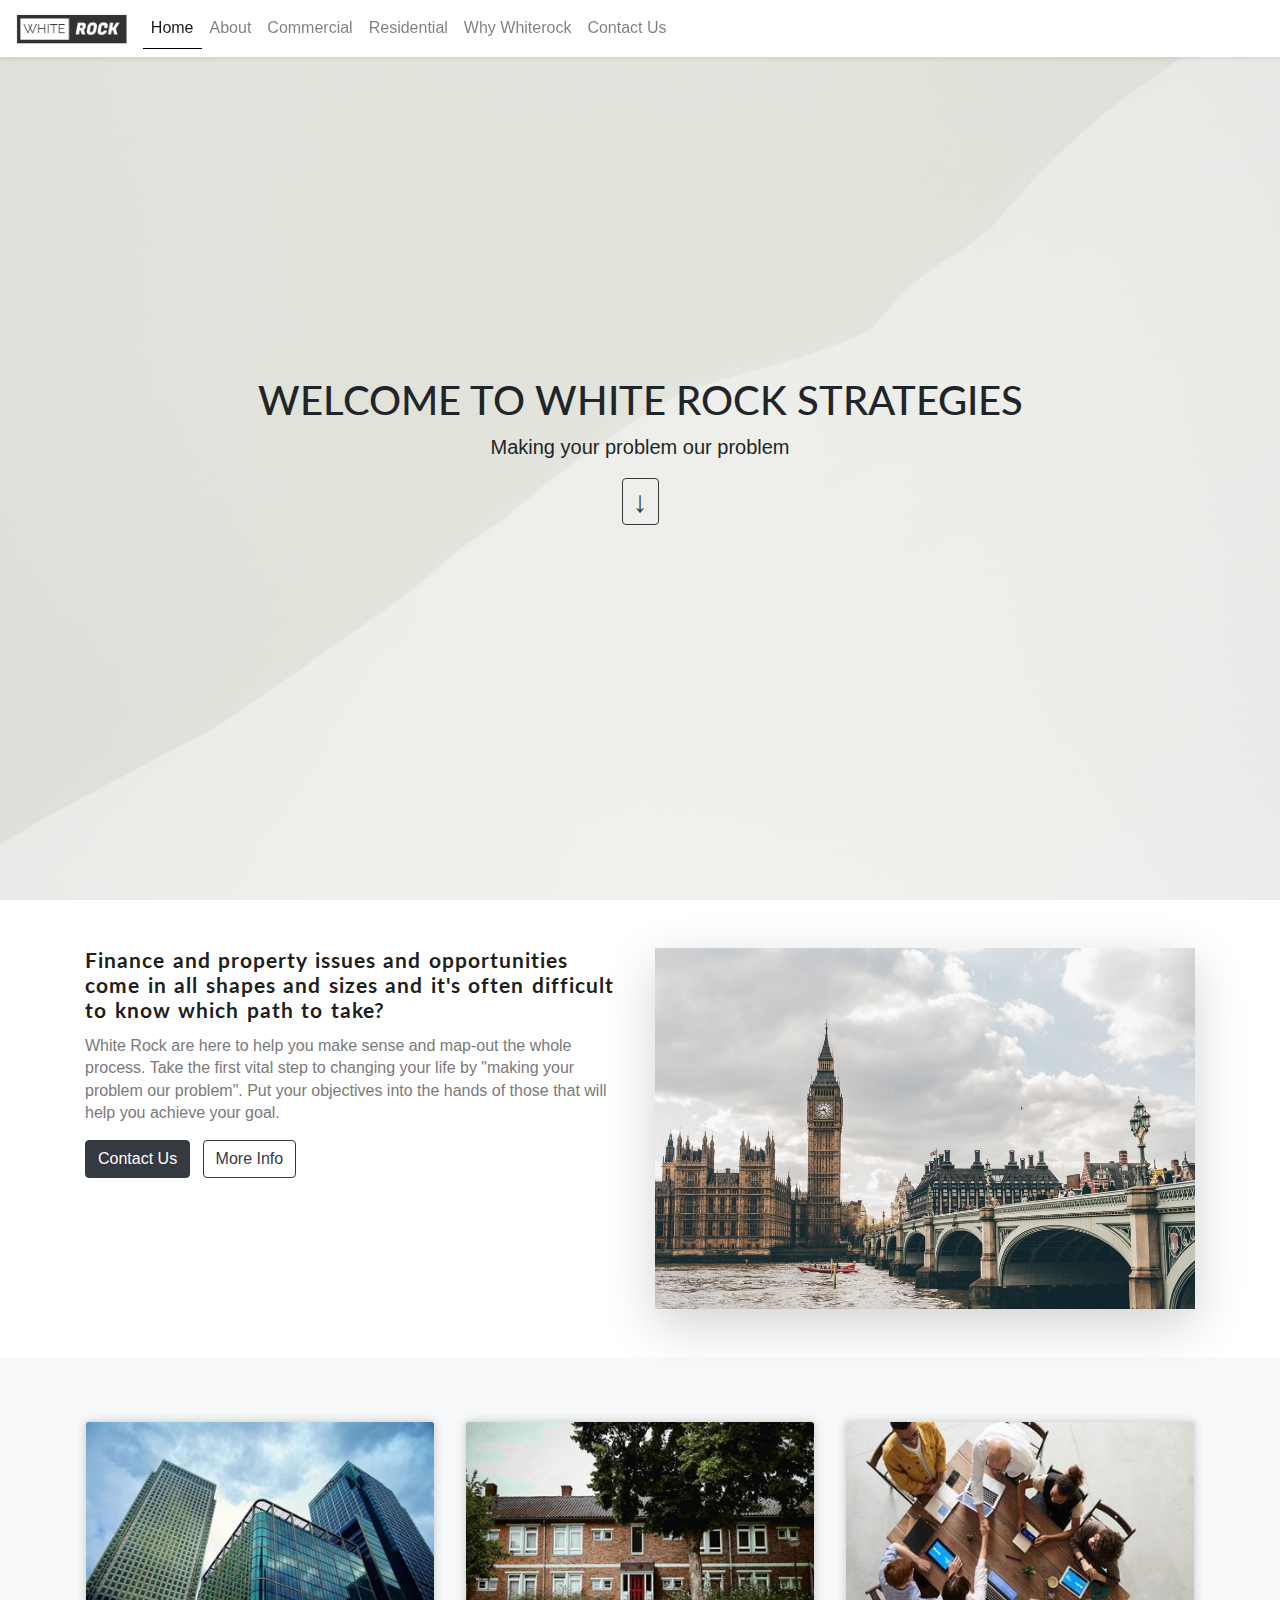
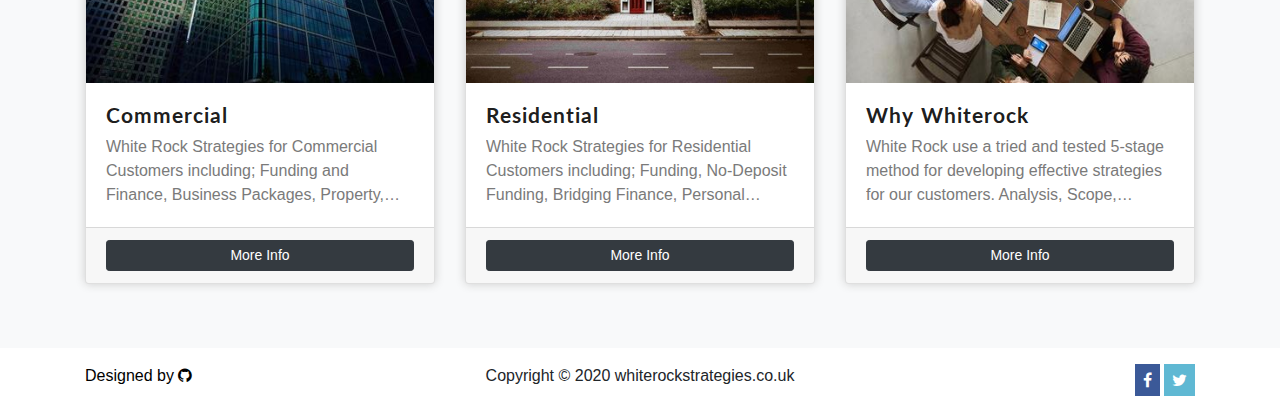
<file: index.html>
<!DOCTYPE html>
<html lang="en">

<head>
    <title>Home - Whiterock Strategies</title>
    <!-- jquery -->
    <script src="https://code.jquery.com/jquery-3.2.1.min.js"></script>
    <!-- THIS PAGE JS -->
    <script type="text/javascript" src="js/index.js"></script>
    <!-- THIS PAGE CSS -->
    <link rel="stylesheet" href="css/index.css" />
    <!-- navbar css -->
    <link rel="stylesheet" href="css/navbar.css" />
    <!-- footer css -->
    <link rel="stylesheet" href="css/footer.css" />
</head>

<body id="home_page">
    <div class="loader"></div>
    <!-- NavBar -->
    <div id="nav-bar"></div>
    <!-- Nav End -->

    <!-- Page Content -->
    <header class="customHeader">
        <div class="container h-100">
            <div class="row h-100 align-items-center">
                <div class="col-12 text-center">
                    <h1 class="header_font">
                        welcome to white rock strategies
                    </h1>
                    <p class="lead">Making your problem our problem</p>
                    <button id="scroll-down-btn" class="btn btn-outline-dark">
              &darr;
            </button>
                </div>
            </div>
        </div>
    </header>
    <!-- section 1 -->
    <section id="section1" class="py-5">
        <div class="container">
            <div class="row">
                <div class="col">
                    <h6 class="heding-font pb-1">
                        Finance and property issues and opportunities come in all shapes and sizes and it&apos;s often difficult to know which path to take?
                    </h6>
                    <p class="custom-p">
                        White Rock are here to help you make sense and map-out the whole process. Take the first vital step to changing your life by "making your problem our problem". Put your objectives into the hands of those that will help you achieve your goal.
                    </p>
                    <a href="/contact" class="btn btn-dark" role="button">Contact Us</a>
                    <a href="/about" class="btn btn-outline-dark ml-md-2" role="button">More Info</a>
                </div>
                <div class="col d-none d-md-block">
                    <img class="img-fluid shadow-lg" src="img/london_image.jpeg" alt="white roch strategies home page london image" />
                </div>
            </div>
        </div>
    </section>

    <!-- section 2 Cards -->
    <section class="py-5 bg-light">
        <div class="container">
            <div class="row d-flex justify-content-center">
                <div class="col-12 col-sm-8 col-md-4 col-xl-4 py-3">
                    <div class="card">
                        <img class="card-img-top" src="img/commercial.jpg" alt="white rock strategies Commercial propery">
                        <div class="card-body">
                            <h5 class="heding-font">Commercial</h5>
                            <p class="card-text">
                                White Rock Strategies for Commercial Customers including; Funding and Finance, Business Packages, Property, Design and Build.
                            </p>
                        </div>
                        <div class="card-footer text-muted">
                            <a href="/commercial" target="_blank" class="btn btn-sm btn-block btn-dark stretched-link">More Info</a>
                        </div>
                    </div>
                </div>
                <div class="col-12 col-sm-8 col-md-4 col-xl-4 py-3">
                    <div class="card">
                        <img class="card-img-top" src="img/residential.jpg" alt="white rock strategies Commercial propery">
                        <div class="card-body">
                            <h5 class="heding-font">Residential</h5>
                            <p class="card-text">
                                White Rock Strategies for Residential Customers including; Funding, No-Deposit Funding, Bridging Finance, Personal Loans.
                            </p>
                        </div>
                        <div class="card-footer text-muted">
                            <a href="/residential" target="_blank" class="btn btn-sm btn-block btn-dark stretched-link">More Info</a>
                        </div>
                    </div>
                </div>
                <div class="col-12 col-sm-8 col-md-4 col-xl-4 py-3">
                    <div class="card">
                        <img class="card-img-top" src="img/about_us.jpg" alt="white rock strategies Commercial propery">
                        <div class="card-body">
                            <h5 class="heding-font">Why Whiterock</h5>
                            <p class="card-text">
                                White Rock use a tried and tested 5-stage method for developing effective strategies for our customers. Analysis, Scope, Design, Deliver, Support
                            </p>
                        </div>
                        <div class="card-footer text-muted">
                            <a href="/why_whiterock" target="_blank" class="btn btn-sm btn-block btn-dark stretched-link">More Info</a>
                        </div>
                    </div>
                </div>
            </div>
        </div>
    </section>

    <!-- Footer start -->
    <div id="custom-footer"></div>
    <!-- Footer end -->
</body>

</html>
</file>
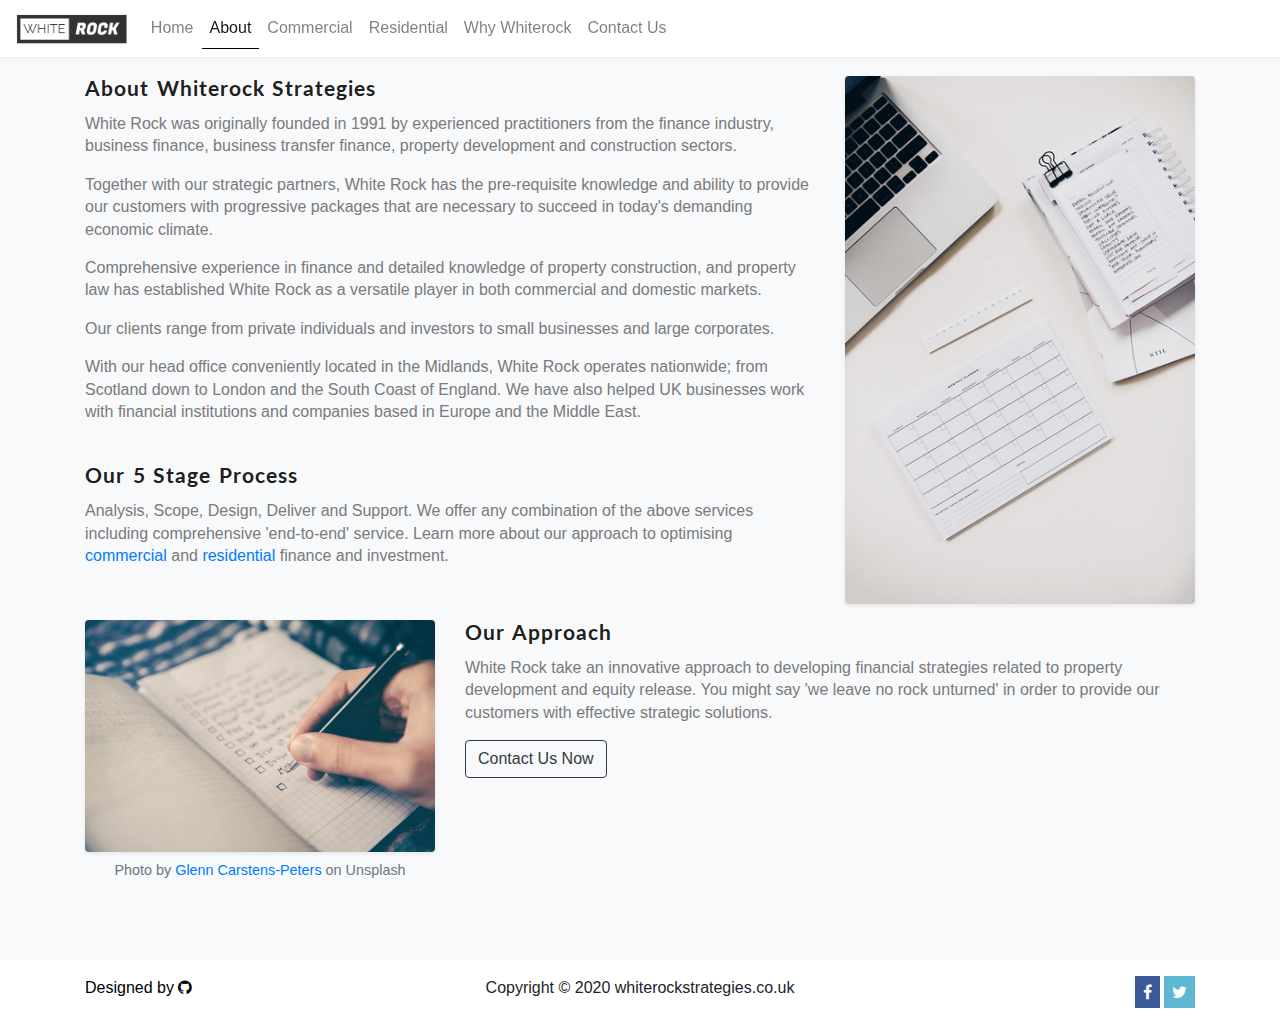
<file: about.html>
<!DOCTYPE html>
<html lang="en">

<head>
    <title>About - Whiterock Strategies</title>
    <!-- jquery -->
    <script src="https://code.jquery.com/jquery-3.2.1.min.js"></script>
    <!-- THIS PAGE JS -->
    <script type="text/javascript" src="js/index.js"></script>
    <!-- THIS PAGE CSS -->
    <link rel="stylesheet" href="css/index.css" />
    <!-- navbar css -->
    <link rel="stylesheet" href="css/navbar.css" />
    <!-- footer css -->
    <link rel="stylesheet" href="css/footer.css" />
</head>

<body id="about_page">
    <!-- NavBar -->
    <div id="nav-bar"></div>
    <!-- Nav End -->

    <!-- Page Content -->

    <section class="main_page bg-light pb-5 pt-3">
        <div class="container">
            <div class="row">
                <div class="col col-lg-8">
                    <h6 class="heding-font pb-1">
                        About Whiterock Strategies
                    </h6>
                    <p class="custom-p">White Rock was originally founded in 1991 by experienced practitioners from the finance industry, business finance, business transfer finance, property development and construction sectors.</p>
                    <p class="custom-p">Together with our strategic partners, White Rock has the pre-requisite knowledge and ability to provide our customers with progressive packages that are necessary to succeed in today&apos;s demanding economic climate.</p>
                    <p class="custom-p">Comprehensive experience in finance and detailed knowledge of property construction, and property law has established White Rock as a versatile player in both commercial and domestic markets.</p>
                    <p class="custom-p">Our clients range from private individuals and investors to small businesses and large corporates.</p>
                    <p class="custom-p">With our head office conveniently located in the Midlands, White Rock operates nationwide; from Scotland down to London and the South Coast of England. We have also helped UK businesses work with financial institutions and companies
                        based in Europe and the Middle East.</p><br>
                    <h6 class="heding-font pb-1">
                        Our 5 Stage Process
                    </h6>
                    <p class="custom-p">Analysis, Scope, Design, Deliver and Support. We offer any combination of the above services including comprehensive 'end-to-end' service. Learn more about our approach to optimising <a href="/commercial" target="_blank" class="a_link">commercial</a>                        and
                        <a href="/residential" target="_blank" class="a_link">residential</a> finance and investment.
                    </p>

                </div>
                <div class="col col-lg-4 d-none d-lg-block">
                    <img class="img-fluid rounded shadow-sm" src="img/whiterock_about_us.png" alt="about whiterock strategies financial planning image" />
                </div>
            </div>
            <div class="row mt-3">
                <div class="col col-lg-4 d-none d-lg-block">
                    <figure class="figure">
                        <img class="figure-img img-fluid rounded shadow-sm" src="img/whiterock_about_img.jpg" alt="about whiterock strategies notebook image" />
                        <figcaption class="figure-caption text-center">Photo by <a href="https://unsplash.com/@glenncarstenspeters?utm_medium=referral&utm_campaign=photographer-credit&utm_content=creditBadge" class="a_link" target="_blank">Glenn Carstens-Peters</a> on Unsplash</figcaption>
                    </figure>
                </div>
                <div class="col col-lg-8">
                    <h6 class="heding-font pb-1">
                        Our Approach
                    </h6>
                    <p class="custom-p">White Rock take an innovative approach to developing financial strategies related to property development and equity release. You might say &apos;we leave no rock unturned&apos; in order to provide our customers with effective strategic
                        solutions.
                    </p>
                    <a href="/contact" class="btn btn-outline-dark">
                            Contact Us Now
                    </a>
                </div>
            </div>
        </div>
    </section>



    <!-- Footer start -->
    <div id="custom-footer"></div>
    <!-- Footer end -->
</body>

</html>
</file>
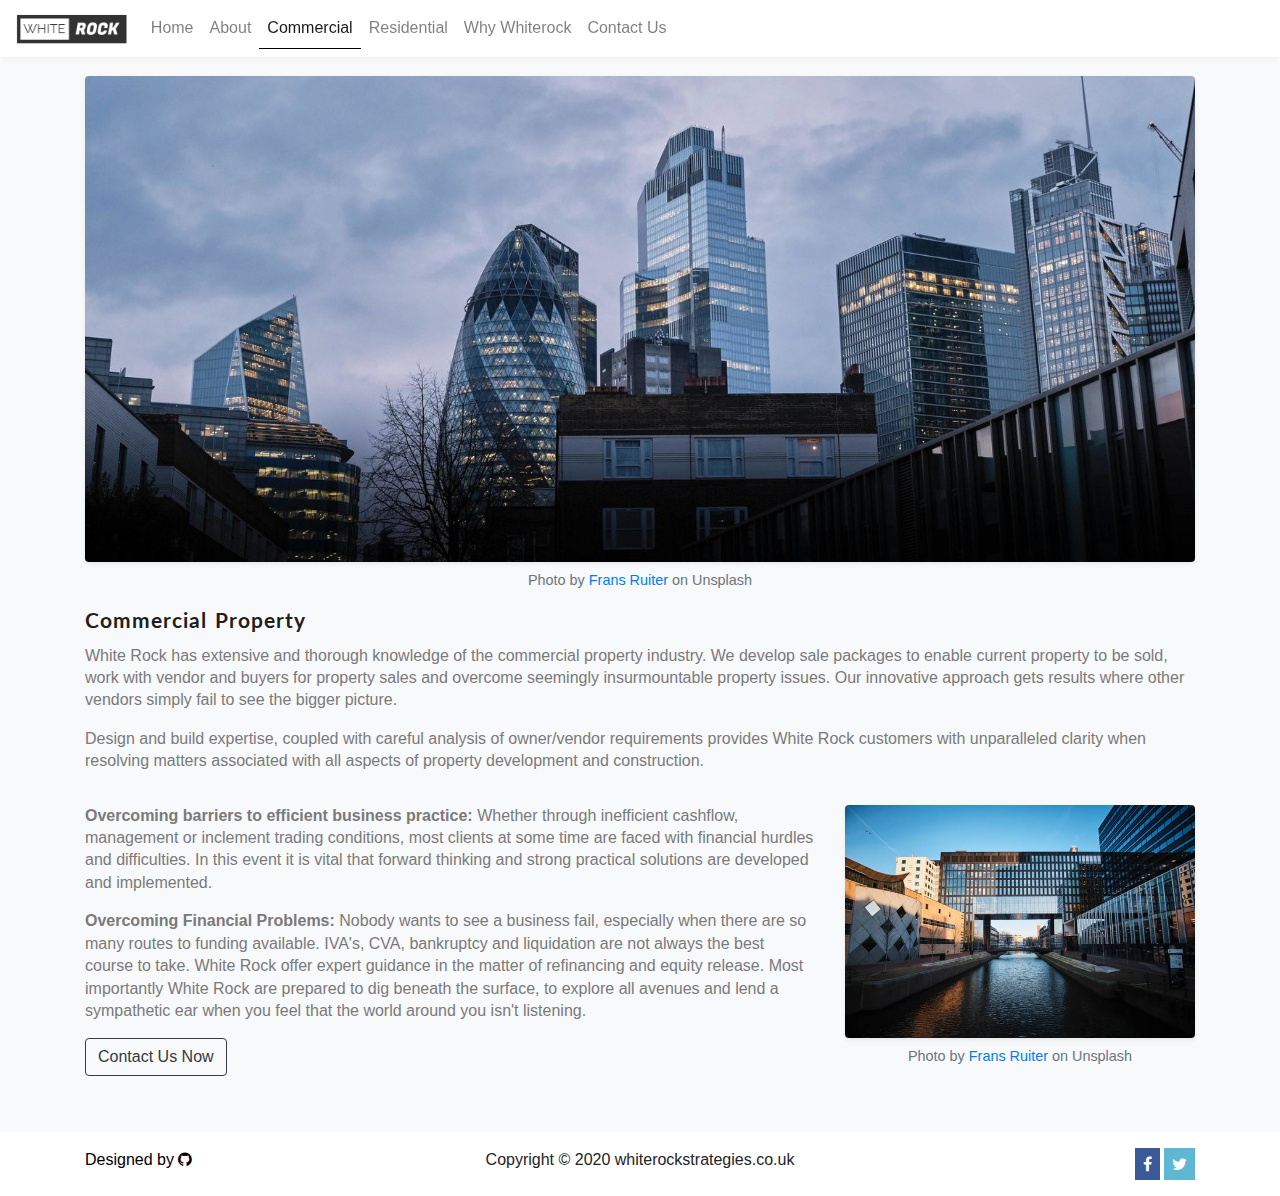
<file: commercial.html>
<!DOCTYPE html>
<html lang="en">

<head>
    <title>Commercial - Whiterock Strategies</title>
    <!-- jquery -->
    <script src="https://code.jquery.com/jquery-3.2.1.min.js"></script>
    <!-- THIS PAGE JS -->
    <script type="text/javascript" src="js/index.js"></script>
    <!-- THIS PAGE CSS -->
    <link rel="stylesheet" href="css/index.css" />
    <!-- navbar css -->
    <link rel="stylesheet" href="css/navbar.css" />
    <!-- footer css -->
    <link rel="stylesheet" href="css/footer.css" />
</head>

<body id="commercial_page">
    <!-- NavBar -->
    <div id="nav-bar"></div>
    <!-- Nav End -->

    <!-- Page Content -->

    <section class="main_page bg-light pb-5 pt-3">
        <div class="container">
            <div class="row">
                <div class="col text-center">
                    <figure class="figure">
                        <img class="figure-img img-fluid rounded shadow-sm" src="img/whiterock_commercial_poster.jpg" alt="commercial whiterock strategies commercial property london image" />
                        <figcaption class="figure-caption text-center">Photo by <a href="https://unsplash.com/@frns?utm_medium=referral&utm_campaign=photographer-credit&utm_content=creditBadge" class="a_link" target="_blank">Frans Ruiter </a> on Unsplash</figcaption>
                    </figure>
                </div>
            </div>
            <div class="row">
                <div class="col">
                    <h6 class="heding-font pb-1">
                        Commercial Property
                    </h6>
                    <p class="custom-p">White Rock has extensive and thorough knowledge of the commercial property industry. We develop sale packages to enable current property to be sold, work with vendor and buyers for property sales and overcome seemingly insurmountable
                        property issues. Our innovative approach gets results where other vendors simply fail to see the bigger picture.</p>
                    <p class="custom-p">Design and build expertise, coupled with careful analysis of owner/vendor requirements provides White Rock customers with unparalleled clarity when resolving matters associated with all aspects of property development and construction.</p>
                </div>
            </div>
            <div class="row mt-3">
                <div class="col col-lg-8">
                    <p class="custom-p"><strong>Overcoming barriers to efficient business practice: </strong>Whether through inefficient cashflow, management or inclement trading conditions, most clients at some time are faced with financial hurdles and difficulties. In
                        this event it is vital that forward thinking and strong practical solutions are developed and implemented.</p>
                    <p class="custom-p"><strong>Overcoming Financial Problems: </strong>Nobody wants to see a business fail, especially when there are so many routes to funding available. IVA&apos;s, CVA, bankruptcy and liquidation are not always the best course to take.
                        White Rock offer expert guidance in the matter of refinancing and equity release. Most importantly White Rock are prepared to dig beneath the surface, to explore all avenues and lend a sympathetic ear when you feel that the world
                        around you isn&apos;t listening.</p>
                    <a href="/contact" class="btn btn-outline-dark">
                            Contact Us Now
                    </a>
                </div>
                <div class="col col-lg-4 d-none d-lg-block">
                    <figure class="figure">
                        <img class="figure-img img-fluid rounded shadow-sm" src="img/wr_commercial.jpg" alt="commercial whiterock strategies commercial property buildings image" />
                        <figcaption class="figure-caption text-center">Photo by <a href="https://unsplash.com/@frns?utm_medium=referral&utm_campaign=photographer-credit&utm_content=creditBadge" class="a_link" target="_blank">Frans Ruiter </a> on Unsplash</figcaption>
                    </figure>
                </div>
            </div>
        </div>
    </section>



    <!-- Footer start -->
    <div id="custom-footer"></div>
    <!-- Footer end -->
</body>
</file>
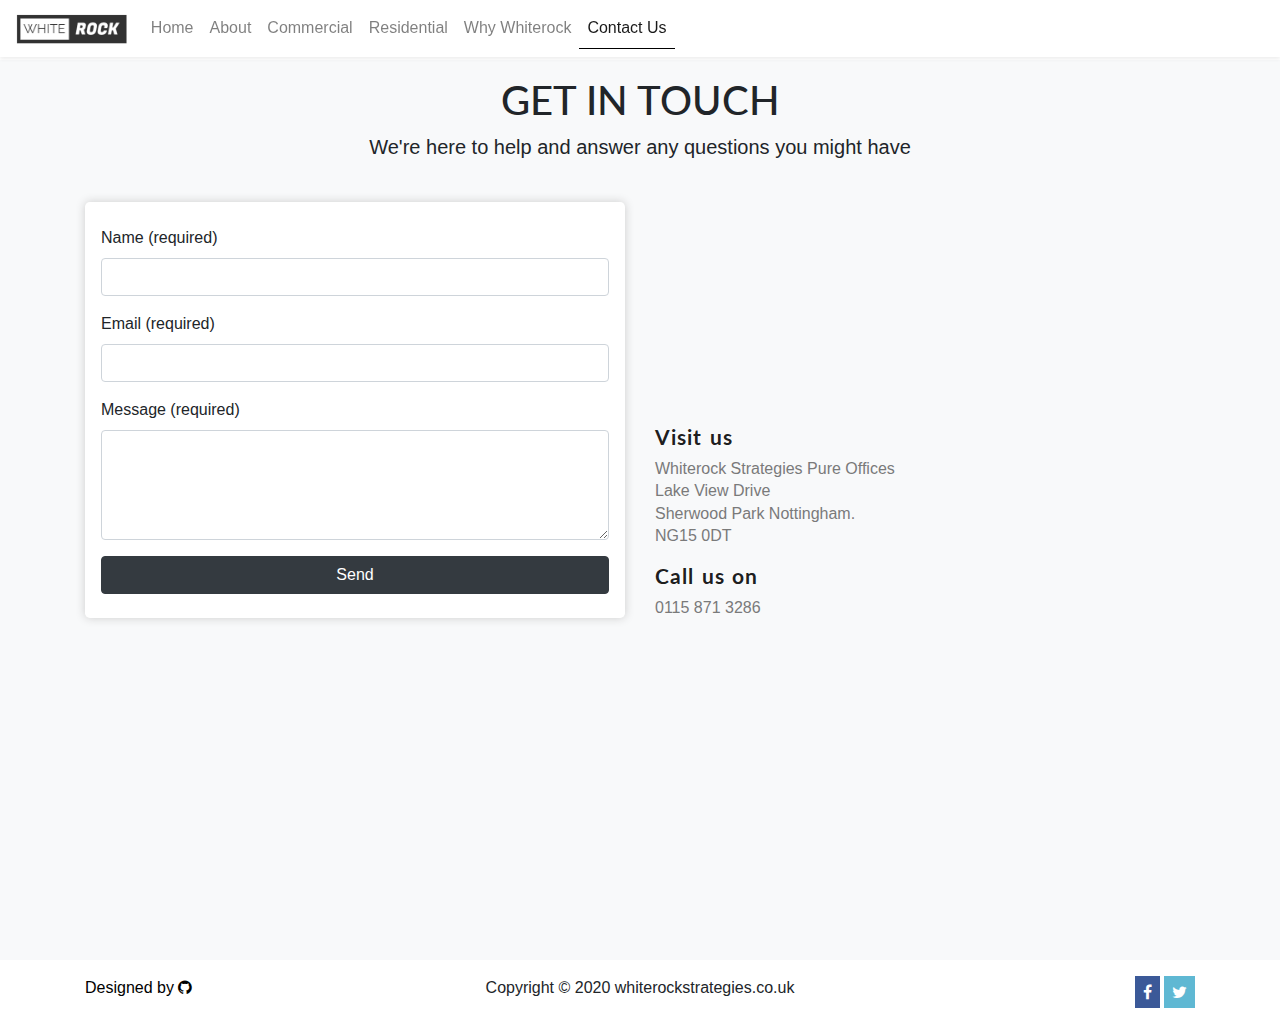
<file: contact.html>
<!DOCTYPE html>
<html lang="en">

<head>
    <title>Contact Us - Whiterock Strategies</title>
    <!-- jquery -->
    <script src="https://code.jquery.com/jquery-3.2.1.min.js"></script>
    <!-- THIS PAGE JS -->
    <script type="text/javascript" src="js/index.js"></script>
    <!-- Contact page js -->
    <script type="text/javascript" src="js/contact_us.js"></script>
    <!-- THIS PAGE CSS -->
    <link rel="stylesheet" href="css/index.css" />
    <!-- navbar css -->
    <link rel="stylesheet" href="css/navbar.css" />
    <!-- footer css -->
    <link rel="stylesheet" href="css/footer.css" />
</head>

<body id="contact_us_page">
    <!-- NavBar -->
    <div id="nav-bar"></div>
    <!-- Nav End -->

    <!-- Page Content -->

    <section class="main_page bg-light pb-5 pt-3">
        <div class="container">
            <div class="row" id="first_row">
                <div class="col text-center">
                    <h1 class="header_font">GET IN TOUCH</h1>
                    <p class="lead">We&apos;re here to help and answer any questions you might have</p>
                </div>
            </div>
            <div class="row">
                <div class="col-12 col-lg-6 my-4">
                    <form id="emailmailData" class="contact_form p-3 py-4 rounded-lg bg-white">
                        <div class="form-group">
                            <label for="name">Name (required)</label><br>
                            <input type="text" class="form-control" id="name" name="name" required>
                        </div>
                        <div class="form-group">
                            <label for="email">Email (required)</label><br>
                            <input type="email" class="form-control" id="email" name="email" required>
                        </div>
                        <div class="form-group">
                            <label for="message">Message (required)</label>
                            <textarea id="message" class="form-control" rows="4" cols="50"></textarea>
                        </div>
                        <input class="btn btn-dark btn-block" type="submit" value="Send">
                    </form>
                </div>
                <div class="col-12 col-lg-6 my-4">
                    <iframe class="rounded-lg h-50" src="https://www.google.com/maps/embed?pb=!1m18!1m12!1m3!1d2397.329948101202!2d-1.253426784172016!3d53.068345979921645!2m3!1f0!2f0!3f0!3m2!1i1024!2i768!4f13.1!3m3!1m2!1s0x487994e31fcf3857%3A0xf7a160cee1134aec!2sPure%20Offices%20Nottingham%2C%20Offices%20To%20Rent%20In%20Nottingham!5e0!3m2!1sen!2suk!4v1582732152063!5m2!1sen!2suk"
                        height="100%" width="100%" style="border:0;" allowfullscreen="">
                    </iframe>
                    <h5 class="heding-font mt-2">Visit us</h5>
                    <p class="custom-p">Whiterock Strategies Pure Offices<br>Lake View Drive<br>Sherwood Park Nottingham.<br>NG15 0DT</p>
                    <h5 class="heding-font">Call us on</h5>
                    <p class="custom-p mb-2"> 0115 871 3286</p>
                </div>
            </div>
        </div>
        </div>
    </section>



    <!-- Footer start -->
    <div id="custom-footer"></div>
    <!-- Footer end -->
</body>

</html>
</file>
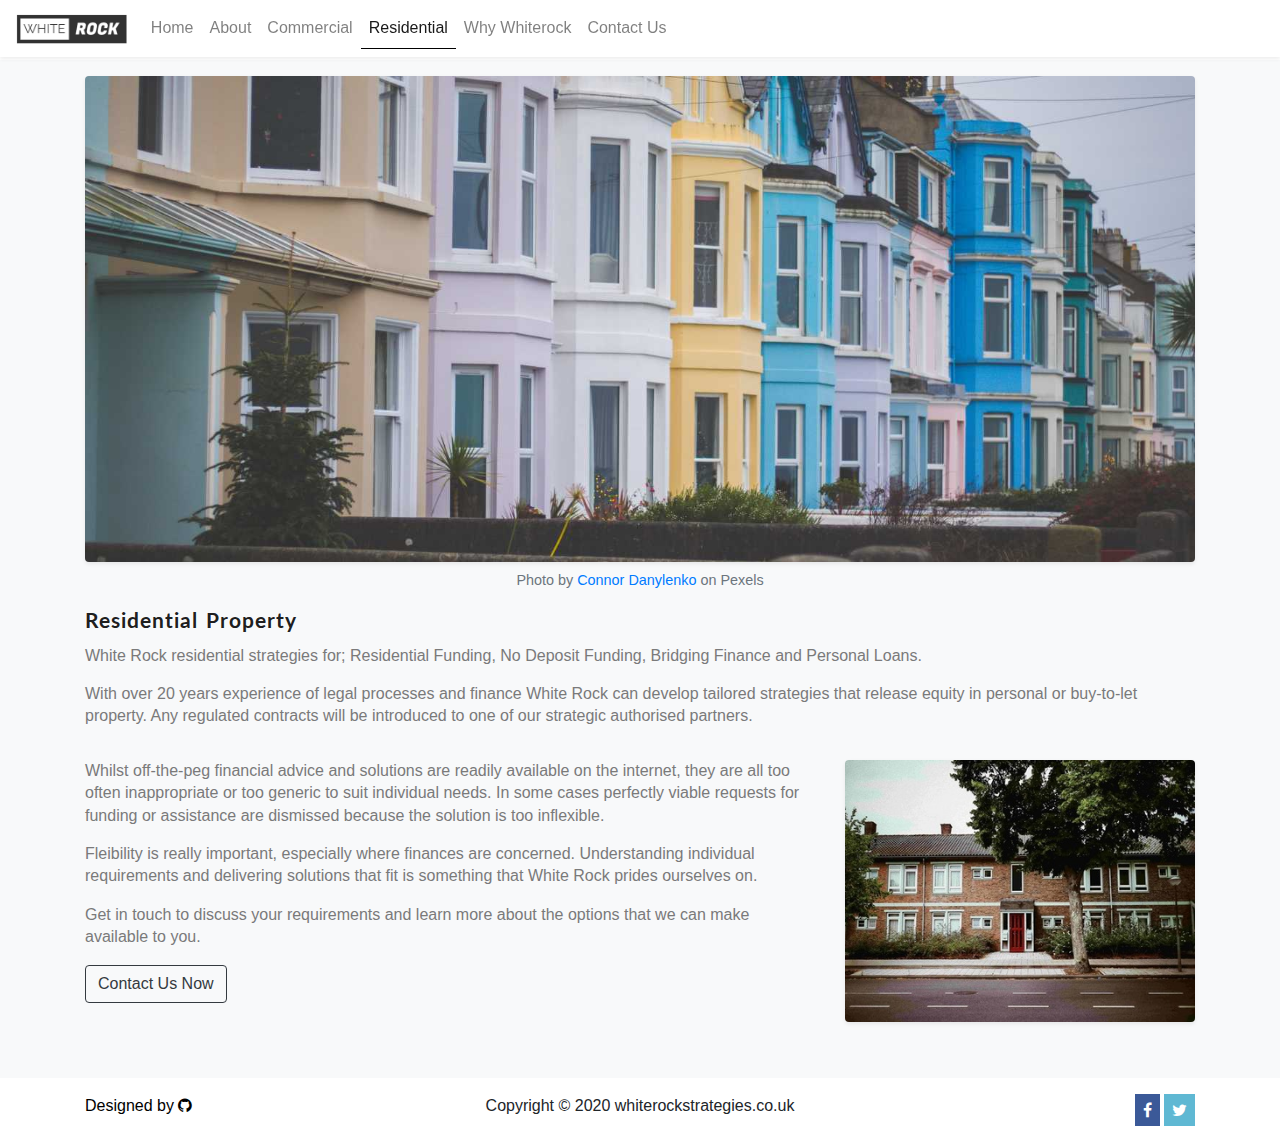
<file: residential.html>
<!DOCTYPE html>
<html lang="en">

<head>
    <title>Residential - Whiterock Strategies</title>
    <!-- jquery -->
    <script src="https://code.jquery.com/jquery-3.2.1.min.js"></script>
    <!-- THIS PAGE JS -->
    <script type="text/javascript" src="js/index.js"></script>
    <!-- THIS PAGE CSS -->
    <link rel="stylesheet" href="css/index.css" />
    <!-- navbar css -->
    <link rel="stylesheet" href="css/navbar.css" />
    <!-- footer css -->
    <link rel="stylesheet" href="css/footer.css" />
</head>

<body id="residential_page">
    <!-- NavBar -->
    <div id="nav-bar"></div>
    <!-- Nav End -->

    <!-- Page Content -->

    <section class="main_page bg-light pb-5 pt-3">
        <div class="container">
            <div class="row">
                <div class="col text-center">
                    <figure class="figure">
                        <img class="figure-img img-fluid rounded shadow-sm" src="img/whiterock_residential_poster.jpg" alt="Residential whiterock strategies Residential houses london image" />
                        <figcaption class="figure-caption text-center">Photo by <a href="https://www.pexels.com/@connor-danylenko-534256?utm_content=attributionCopyText&utm_medium=referral&utm_source=pexels" class="a_link" target="_blank">Connor Danylenko </a> on Pexels </figcaption>
                    </figure>
                </div>
            </div>
            <div class="row">
                <div class="col">
                    <h6 class="heding-font pb-1">
                        Residential Property
                    </h6>
                    <p class="custom-p">White Rock residential strategies for; Residential Funding, No Deposit Funding, Bridging Finance and Personal Loans.</p>
                    <p class="custom-p">With over 20 years experience of legal processes and finance White Rock can develop tailored strategies that release equity in personal or buy-to-let property. Any regulated contracts will be introduced to one of our strategic authorised
                        partners.
                    </p>
                </div>
            </div>
            <div class="row mt-3">
                <div class="col col-lg-8">
                    <p class="custom-p">Whilst off-the-peg financial advice and solutions are readily available on the internet, they are all too often inappropriate or too generic to suit individual needs. In some cases perfectly viable requests for funding or assistance
                        are dismissed because the solution is too inflexible.</p>
                    <p class="custom-p">Fleibility is really important, especially where finances are concerned. Understanding individual requirements and delivering solutions that fit is something that White Rock prides ourselves on.</p>
                    <p class="custom-p">Get in touch to discuss your requirements and learn more about the options that we can make available to you.</p>
                    <a href="/contact" class="btn btn-outline-dark">
                        Contact Us Now
                    </a>
                </div>
                <div class="col col-lg-4 d-none d-lg-block">
                    <img class="figure-img img-fluid rounded shadow-sm" src="img/residential.jpg" alt="residential whiterock strategies residential property houses image" />
                </div>
            </div>
        </div>
    </section>



    <!-- Footer start -->
    <div id="custom-footer"></div>
    <!-- Footer end -->
</body>
</file>
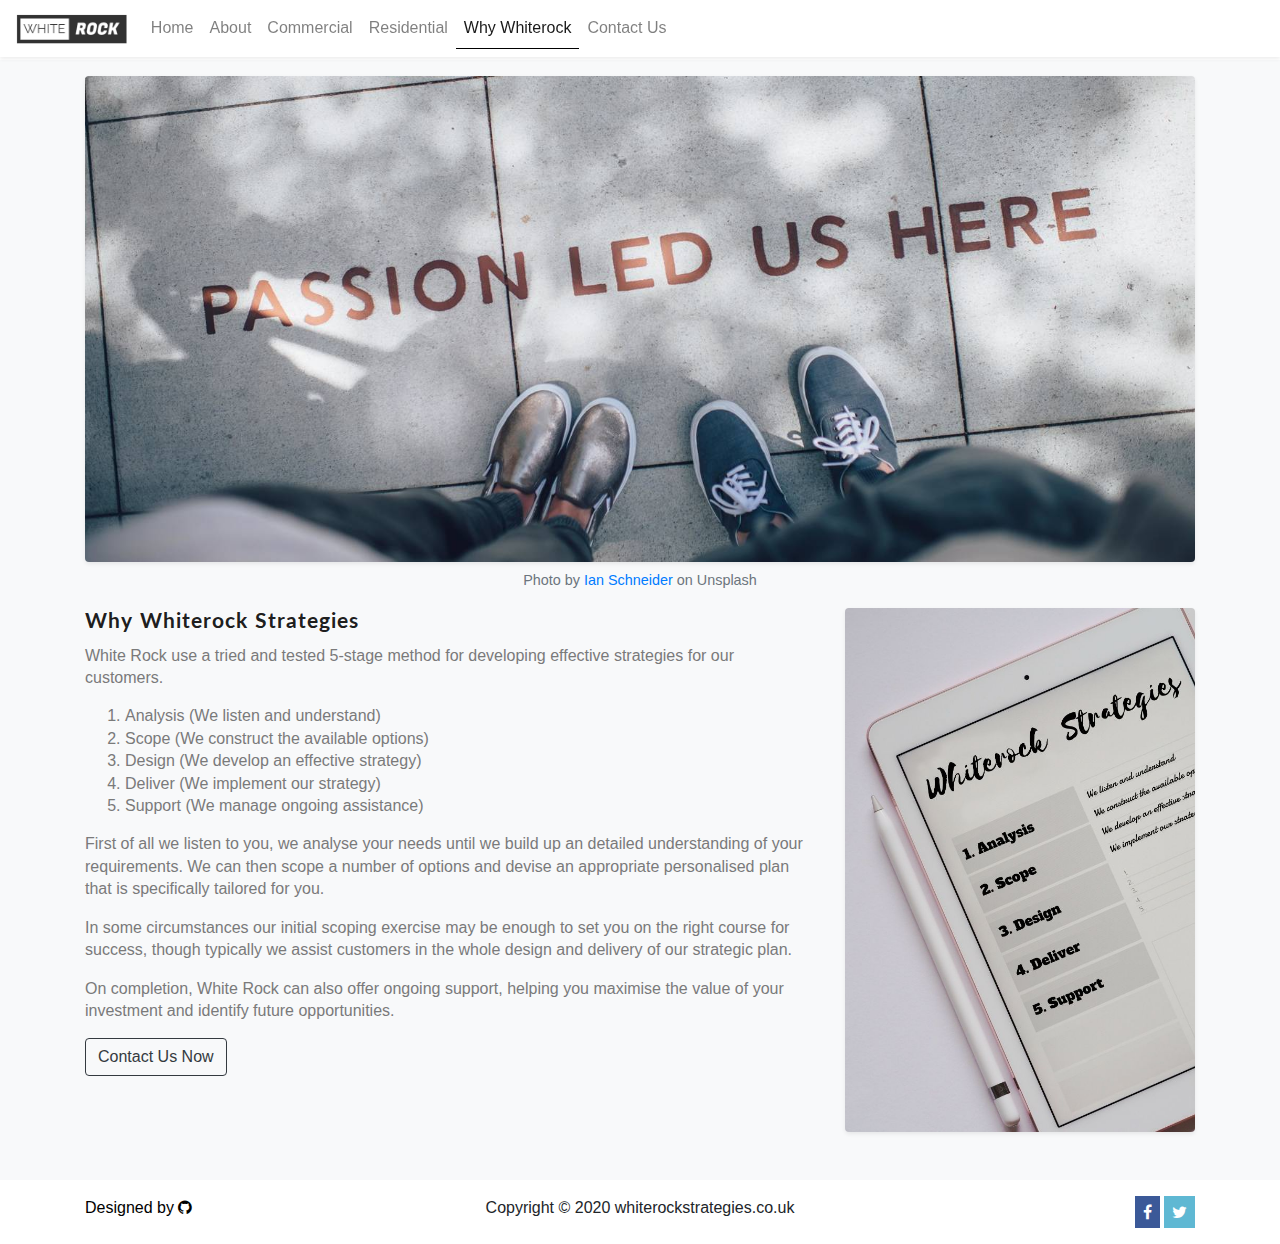
<file: why_whiterock.html>
<!DOCTYPE html>
<html lang="en">

<head>
    <title>Why Whiterock - Whiterock Strategies</title>
    <!-- jquery -->
    <script src="https://code.jquery.com/jquery-3.2.1.min.js"></script>
    <!-- THIS PAGE JS -->
    <script type="text/javascript" src="js/index.js"></script>
    <!-- THIS PAGE CSS -->
    <link rel="stylesheet" href="css/index.css" />
    <!-- navbar css -->
    <link rel="stylesheet" href="css/navbar.css" />
    <!-- footer css -->
    <link rel="stylesheet" href="css/footer.css" />
</head>

<body id="why_whiterock_page">
    <!-- NavBar -->
    <div id="nav-bar"></div>
    <!-- Nav End -->

    <!-- Page Content -->

    <section class="main_page bg-light pb-5 pt-3">
        <div class="container">
            <div class="row">
                <div class="col text-center">
                    <figure class="figure">
                        <img class="figure-img img-fluid rounded shadow-sm" src="img/why_us_whiterock.jpg" alt="why whiterock strategies london image" />
                        <figcaption class="figure-caption text-center">Photo by <a href="https://unsplash.com/@goian?utm_source=unsplash&utm_medium=referral&utm_content=creditCopyText" class="a_link" target="_blank">Ian Schneider </a> on Unsplash </figcaption>
                    </figure>
                </div>
            </div>
            <div class="row">
                <div class="col col-lg-8">
                    <h6 class="heding-font pb-1">
                        Why Whiterock Strategies
                    </h6>
                    <p class="custom-p">White Rock use a tried and tested 5-stage method for developing effective strategies for our customers.</p>
                    <ol class="custom-p">
                        <li>Analysis (We listen and understand)</li>
                        <li>Scope (We construct the available options)</li>
                        <li>Design (We develop an effective strategy)</li>
                        <li>Deliver (We implement our strategy)</li>
                        <li>Support (We manage ongoing assistance)</li>
                    </ol>
                    <p class="custom-p">First of all we listen to you, we analyse your needs until we build up an detailed understanding of your requirements. We can then scope a number of options and devise an appropriate personalised plan that is specifically tailored
                        for you.</p>
                    <p class="custom-p">In some circumstances our initial scoping exercise may be enough to set you on the right course for success, though typically we assist customers in the whole design and delivery of our strategic plan.</p>
                    <p class="custom-p">On completion, White Rock can also offer ongoing support, helping you maximise the value of your investment and identify future opportunities.</p>
                    <a href="/contact" class="btn btn-outline-dark">
                        Contact Us Now
                    </a>
                </div>
                <div class="col col-lg-4 d-none d-lg-block">
                    <img class="img-fluid rounded shadow-sm" src="img/whiterock_why_us_side.jpg" alt="why whiterock strategies financial planning image" />
                </div>
            </div>
        </div>
    </section>



    <!-- Footer start -->
    <div id="custom-footer"></div>
    <!-- Footer end -->
</body>
</file>
<file: css/index.css>
/* home page css */

.customHeader {
    height: 100vh;
    /* min-height: 500px; */
    background-image: url("../img/header_bg.jpeg");
    background-size: cover;
    background-position: center;
    background-repeat: no-repeat;
}

.header_font {
    font-family: "Lato", sans-serif;
    text-transform: uppercase;
    display: none;
}

.heding-font {
    font-family: "Lato", sans-serif;
    font-weight: bold;
    font-size: 1.3rem;
    word-spacing: 1.5px;
    letter-spacing: 1px;
    text-align: left;
    color: rgba(0, 0, 0, 0.9);
}

.custom-p {
    font-family: sans-serif;
    color: #7a7a7a;
    line-height: 1.4rem;
}


/* in card body show only 3 line of the content */

.card-text {
    overflow: hidden;
    display: -webkit-box;
    -webkit-line-clamp: 3;
    -webkit-box-orient: vertical;
    font-family: sans-serif;
    color: #7a7a7a;
}

.card {
    box-shadow: 0px 0px 10px 0px #ccc;
}

.card:hover {
    transform: scale(1.03);
    box-shadow: 0px 0px 20px 0px #7a7a7a;
}

#scroll-down-btn {
    font-size: 30px;
    padding: 0px 10px;
    margin: 0px;
}

.loader {
    position: fixed;
    left: 0px;
    top: 0px;
    width: 100%;
    height: 100%;
    z-index: 9999;
    background: url('/img/site_logos/loading_dots.gif') 50% 50% no-repeat rgb(249, 249, 249);
}


/* all other pages (about, commercial, residencial, contact us etc) */

.a_link:hover {
    text-decoration: none;
}

.main_page {
    min-height: 100vh;
}


/* about page css */

body#about_page {
    padding-top: 60px;
}


/* commercial page css */

body#commercial_page {
    padding-top: 60px;
}


/* residential page css */

body#residential_page {
    padding-top: 60px;
}


/* why_whiterock page css */

body#why_whiterock_page {
    padding-top: 60px;
}


/* contact_us page css */

body#contact_us_page {
    padding-top: 60px;
}

.contact_form {
    box-shadow: 0px 0px 10px 0px #ccc;
}

.contact_form:hover {
    transform: scale(1.03);
}
</file>
<file: css/navbar.css>
.active {
    border-bottom: 1px solid black;
}
</file>
<file: css/footer.css>
/* chnage text alignmnmet on footer */

@media (min-width: 768px) {
    .text-r {
        text-align: right
    }
    .text-l {
        text-align: left
    }
}

.fa-facebook {
    background: #3b5998;
    color: white;
}

.fa-facebook:hover {
    color: white;
    background-color: rgb(77, 112, 177);
    text-decoration: none;
    border-radius: 2px;
}

.fa-twitter {
    background: #5fb8d3;
    color: white;
}

.fa-twitter:hover {
    color: white;
    background-color: rgb(76, 165, 224);
    text-decoration: none;
    border-radius: 2px;
}

.designer_link {
    text-decoration: none;
    color: black;
}

.designer_link:hover {
    text-decoration: none;
}
</file>
